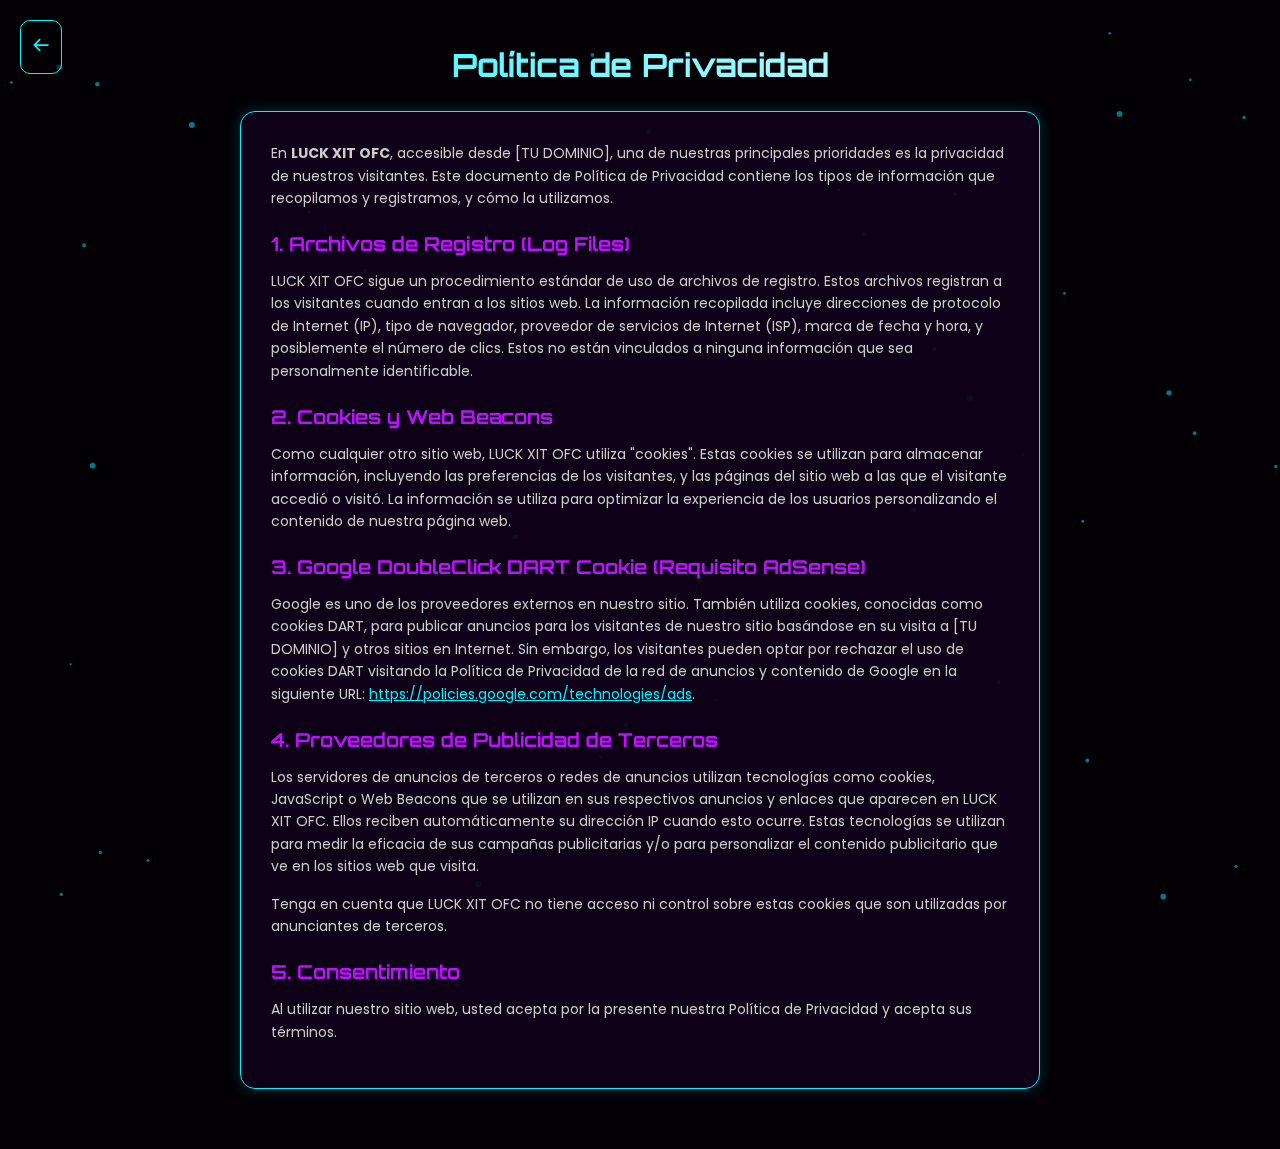
<file: privacidad.html>
<!DOCTYPE html>
<html lang="es">
<head>
<meta charset="UTF-8">
<meta name="viewport" content="width=device-width, initial-scale=1.0">
<title>Política de Privacidad - LUCK XIT OFC</title>
<link href='https://unpkg.com/boxicons@2.1.4/css/boxicons.min.css' rel='stylesheet'>
<style>
@import url('https://fonts.googleapis.com/css2?family=Orbitron:wght@400;700;900&family=Poppins:wght@300;400;600&display=swap');
*{margin:0;padding:0;box-sizing:border-box;user-select:none;}
:root{--neon-cyan:#00f3ff;--neon-purple:#bc13fe;--bg:#020005;}
body{background:var(--bg);color:#ccc;font-family:'Poppins';line-height:1.6;overflow-x:hidden;}
#particle-canvas{position:fixed;top:0;left:0;width:100%;height:100%;z-index:-1;}
.header-title{font-family:'Orbitron';text-align:center;margin:40px 0 20px;font-size:2rem;background:linear-gradient(90deg,var(--neon-cyan),#fff);-webkit-background-clip:text;-webkit-text-fill-color:transparent;animation:fadeDown 1s ease;}
.legal-container{width:90%;max-width:800px;margin:20px auto 60px;background:rgba(15,0,25,0.9);border:1px solid var(--neon-cyan);border-radius:15px;padding:30px;box-shadow:0 0 15px rgba(0,243,255,.2);position:relative;z-index:2;}
.legal-container h2{color:var(--neon-purple);font-family:'Orbitron';margin-top:20px;margin-bottom:10px;font-size:1.2rem;}
.legal-container p{margin-bottom:15px;font-size:14px;}
.legal-container ul{margin-left:20px;margin-bottom:15px;font-size:14px;}
.legal-container ul li{margin-bottom:5px;}
.back-btn{position:fixed;top:20px;left:20px;color:var(--neon-cyan);font-size:20px;background:rgba(0,0,0,.5);padding:10px;border-radius:10px;border:1px solid var(--neon-cyan);transition:.3s;z-index:10;}
.back-btn:hover{background:var(--neon-cyan);color:#000;}
@keyframes fadeDown{from{opacity:0;transform:translateY(-30px);}to{opacity:1;transform:translateY(0);}}
</style>
</head>
<body>

<canvas id="particle-canvas"></canvas>

<a href="index.html" class="back-btn"><i class='bx bx-arrow-back'></i></a>

<h1 class="header-title">Política de Privacidad</h1>

<div class="legal-container">
    <p>En <strong>LUCK XIT OFC</strong>, accesible desde [TU DOMINIO], una de nuestras principales prioridades es la privacidad de nuestros visitantes. Este documento de Política de Privacidad contiene los tipos de información que recopilamos y registramos, y cómo la utilizamos.</p>
    
    <h2>1. Archivos de Registro (Log Files)</h2>
    <p>LUCK XIT OFC sigue un procedimiento estándar de uso de archivos de registro. Estos archivos registran a los visitantes cuando entran a los sitios web. La información recopilada incluye direcciones de protocolo de Internet (IP), tipo de navegador, proveedor de servicios de Internet (ISP), marca de fecha y hora, y posiblemente el número de clics. Estos no están vinculados a ninguna información que sea personalmente identificable.</p>

    <h2>2. Cookies y Web Beacons</h2>
    <p>Como cualquier otro sitio web, LUCK XIT OFC utiliza "cookies". Estas cookies se utilizan para almacenar información, incluyendo las preferencias de los visitantes, y las páginas del sitio web a las que el visitante accedió o visitó. La información se utiliza para optimizar la experiencia de los usuarios personalizando el contenido de nuestra página web.</p>

    <h2>3. Google DoubleClick DART Cookie (Requisito AdSense)</h2>
    <p>Google es uno de los proveedores externos en nuestro sitio. También utiliza cookies, conocidas como cookies DART, para publicar anuncios para los visitantes de nuestro sitio basándose en su visita a [TU DOMINIO] y otros sitios en Internet. Sin embargo, los visitantes pueden optar por rechazar el uso de cookies DART visitando la Política de Privacidad de la red de anuncios y contenido de Google en la siguiente URL: <a href="https://policies.google.com/technologies/ads" style="color:var(--neon-cyan);">https://policies.google.com/technologies/ads</a>.</p>

    <h2>4. Proveedores de Publicidad de Terceros</h2>
    <p>Los servidores de anuncios de terceros o redes de anuncios utilizan tecnologías como cookies, JavaScript o Web Beacons que se utilizan en sus respectivos anuncios y enlaces que aparecen en LUCK XIT OFC. Ellos reciben automáticamente su dirección IP cuando esto ocurre. Estas tecnologías se utilizan para medir la eficacia de sus campañas publicitarias y/o para personalizar el contenido publicitario que ve en los sitios web que visita.</p>
    <p>Tenga en cuenta que LUCK XIT OFC no tiene acceso ni control sobre estas cookies que son utilizadas por anunciantes de terceros.</p>

    <h2>5. Consentimiento</h2>
    <p>Al utilizar nuestro sitio web, usted acepta por la presente nuestra Política de Privacidad y acepta sus términos.</p>
</div>

<script>
// Efecto de partículas reutilizado
const canvas = document.getElementById('particle-canvas');
const ctx = canvas.getContext('2d');
let w,h,particles=[];
function resize(){w=canvas.width=window.innerWidth;h=canvas.height=window.innerHeight;}
window.addEventListener('resize',resize);resize();
class P{
constructor(){this.x=Math.random()*w;this.y=Math.random()*h;this.vx=(Math.random()-0.5)*0.7;this.vy=(Math.random()-0.5)*0.7;this.size=Math.random()*2+1;}
draw(){ctx.beginPath();ctx.arc(this.x,this.y,this.size,0,Math.PI*2);ctx.fillStyle="rgba(0,243,255,0.5)";ctx.fill();}
update(){this.x+=this.vx;this.y+=this.vy;if(this.x<0||this.x>w)this.vx*=-1;if(this.y<0||this.y>h)this.vy*=-1;}
}
for(let i=0;i<60;i++)particles.push(new P());
function anim(){ctx.clearRect(0,0,w,h);particles.forEach(p=>{p.update();p.draw();});requestAnimationFrame(anim);}
anim();
</script>

</body>
</html>
</file>
